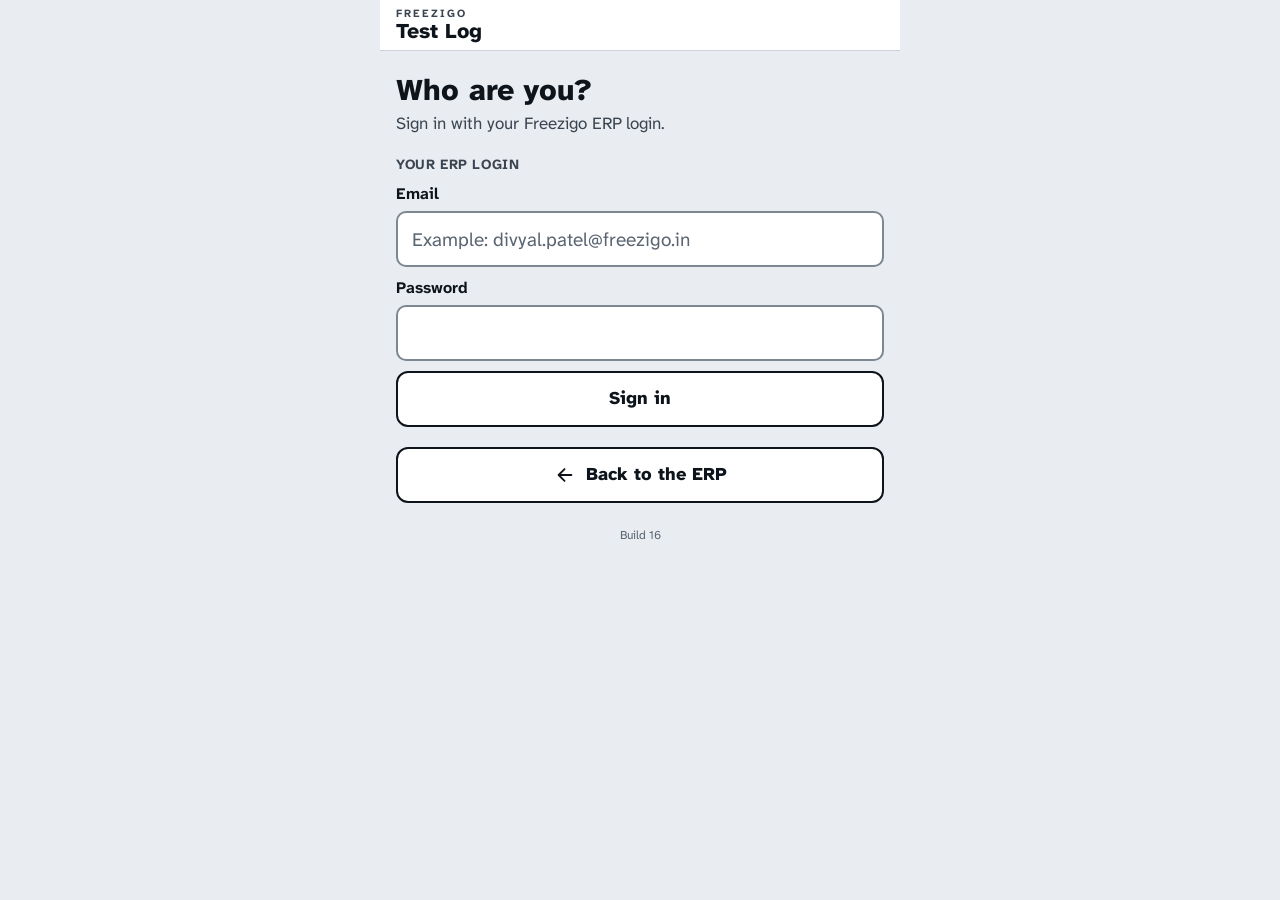
<file: index.html>
<!doctype html>
<html lang="en">
<head>
<meta charset="utf-8">
<meta name="viewport" content="width=device-width, initial-scale=1, viewport-fit=cover, interactive-widget=resizes-content">
<meta name="theme-color" content="#0E141B">
<title>Freezigo Test Log</title>
<link rel="manifest" href="manifest.webmanifest">
<link rel="icon" href="icon.svg" type="image/svg+xml">
<link rel="apple-touch-icon" href="icon-192.png">
<link rel="preconnect" href="https://fonts.googleapis.com">
<link rel="preconnect" href="https://fonts.gstatic.com" crossorigin>
<link rel="stylesheet" href="https://fonts.googleapis.com/css2?family=Atkinson+Hyperlegible+Mono:wght@400;500;700&family=Atkinson+Hyperlegible+Next:wght@400;500;700;800&display=swap">
<link rel="stylesheet" href="css/app.css">
</head>
<body>
<div id="app" style="height:100%"></div>
<noscript>This app needs JavaScript.</noscript>
<script src="vendor/supabase.js"></script>
<script src="config.js"></script>
<script src="js/core.js"></script>
<script src="js/alarm.js"></script>
<script src="js/torch.js"></script>
<script src="js/phone.js"></script>
</body>
</html>
</file>
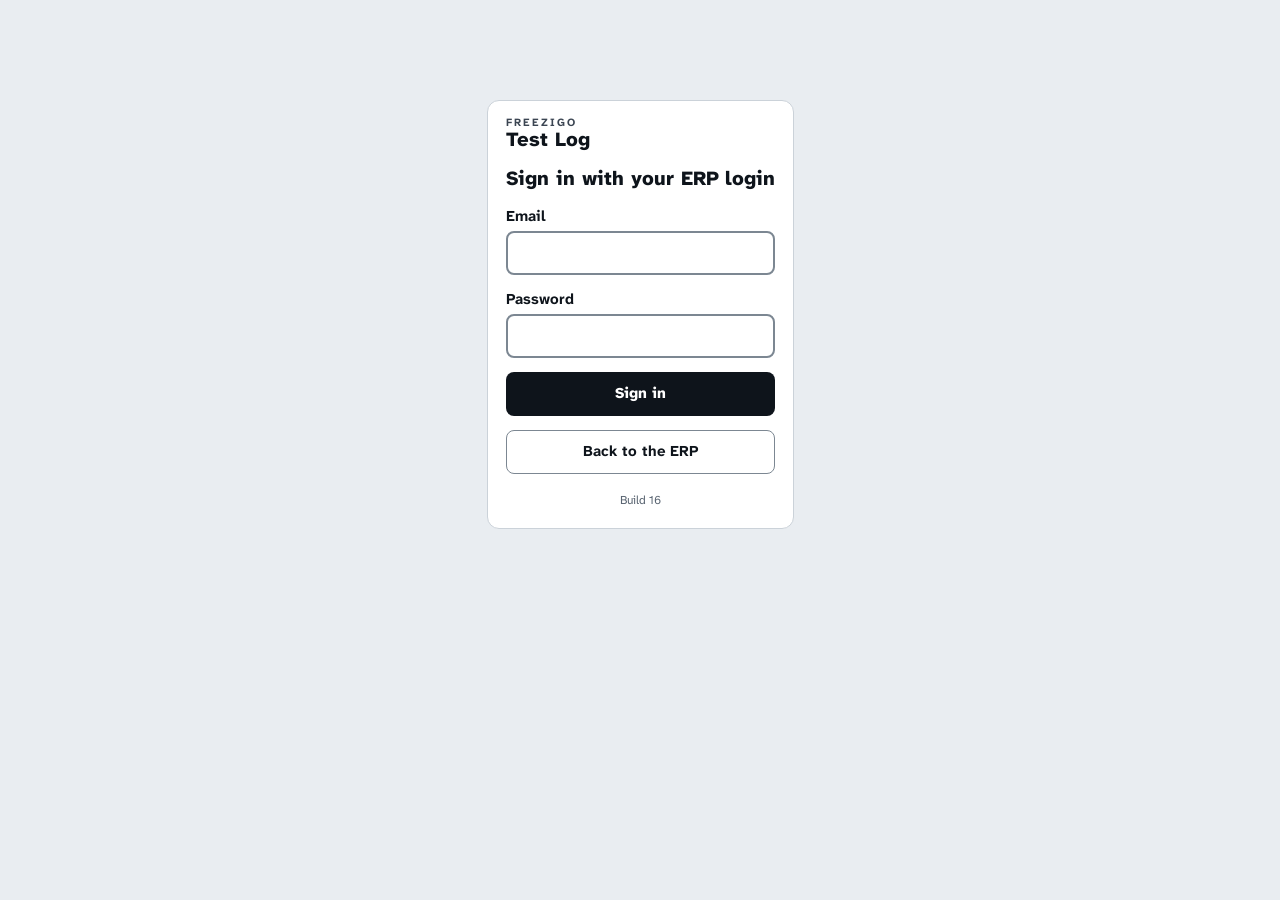
<file: desk.html>
<!doctype html>
<html lang="en">
<head>
<meta charset="utf-8">
<meta name="viewport" content="width=device-width, initial-scale=1">
<title>Freezigo Test Log · Computer view</title>
<link rel="icon" href="icon.svg" type="image/svg+xml">
<link rel="preconnect" href="https://fonts.googleapis.com">
<link rel="preconnect" href="https://fonts.gstatic.com" crossorigin>
<link rel="stylesheet" href="https://fonts.googleapis.com/css2?family=Atkinson+Hyperlegible+Mono:wght@400;500;700&family=Atkinson+Hyperlegible+Next:wght@400;500;700;800&display=swap">
<link rel="stylesheet" href="css/app.css">
</head>
<body>
<div id="app" style="min-height:100%"></div>
<script src="vendor/supabase.js"></script>
<script src="config.js"></script>
<script src="js/core.js"></script>
<script src="vendor/exceljs.min.js" defer></script>
<script src="js/import.js" defer></script>
<script src="js/desk.js" defer></script>
</body>
</html>
</file>
<file: css/app.css>
/* Freezigo Test Log - styles. Colours, sizes and components follow the design frames. */
.fz{--sans:"Atkinson Hyperlegible Next","Atkinson Hyperlegible",system-ui,sans-serif;--mono:"Atkinson Hyperlegible Mono",ui-monospace,Menlo,Consolas,monospace;--bg:#E9EDF1;--surface:#FFFFFF;--surface-2:#F4F6F8;--sunk:#DCE2E8;--ink:#0E141B;--ink-2:#3B4552;--ink-3:#5A6572;--line:#CBD2D9;--line-2:#7C8792;--btn:#0E141B;--btn-ink:#FFFFFF;--accent:#0B57C8;--accent-ink:#FFFFFF;--accent-soft:#DCE8FB;--ok:#157A3C;--ok-soft:#E1F1E6;--warn:#F2A000;--warn-ink:#1A1200;--warn-soft:#FFF1CC;--warn-text:#8A5A00;--bad:#C21F1F;--bad-ink:#FFFFFF;--bad-soft:#FBE3E3;--bad-text:#A1171A;--mark:#5B3CC4;--mark-ink:#FFFFFF;--mark-soft:#ECE7FB;--banner:#141A21;--banner-ink:#FFFFFF;--scrim:rgba(9,13,18,.56);--shadow:0 1px 2px rgba(14,20,27,.10),0 8px 24px rgba(14,20,27,.12);--photo:#C9D2DB;--photo-ink:#4A5562;--grid:#E3E7EB;--axis:#AEB7C0;--s1:#2a78d6;--s2:#eb6834;--s3:#1baf7a;--s4:#eda100;--s5:#e87ba4;--s6:#008300}
.fz.fz-dark{--bg:#0B0F14;--surface:#151A20;--surface-2:#1C232B;--sunk:#0F1318;--ink:#F1F4F7;--ink-2:#B9C3CD;--ink-3:#8F9AA6;--line:#2C3540;--line-2:#6A7683;--btn:#F1F4F7;--btn-ink:#0B0F14;--accent:#6EA8FF;--accent-ink:#0B0F14;--accent-soft:#1B2D4A;--ok:#4CC27A;--ok-soft:#14301F;--warn:#FFB547;--warn-ink:#0B0F14;--warn-soft:#3A2A0A;--warn-text:#FFC56E;--bad:#D23C3C;--bad-ink:#FFFFFF;--bad-soft:#3A1416;--bad-text:#FF8A8A;--mark:#A893FF;--mark-ink:#0B0F14;--mark-soft:#2A2350;--banner:#232B35;--banner-ink:#F1F4F7;--scrim:rgba(0,0,0,.66);--shadow:0 1px 2px rgba(0,0,0,.5),0 8px 24px rgba(0,0,0,.45);--photo:#2A333E;--photo-ink:#A9B4BF;--grid:#232B35;--axis:#4A5563;--s1:#3987e5;--s2:#d95926;--s3:#199e70;--s4:#c98500;--s5:#d55181;--s6:#008300}
html,body{margin:0;height:100%}
body{background:#E9EDF1}
body.dark{background:#0B0F14}
.fz,.fz *{box-sizing:border-box}
.fz{color:var(--ink);font-family:var(--sans);line-height:1.35;-webkit-tap-highlight-color:transparent}
:where(.fz) :where(button,input,textarea,select){font:inherit;color:inherit;margin:0}
.fz button{cursor:pointer}
.fz input::placeholder,.fz textarea::placeholder{color:var(--ink-3);opacity:1}
.fz :focus-visible{outline:3px solid var(--accent);outline-offset:2px}
.fz .i{fill:none;stroke:currentColor;stroke-width:2;stroke-linecap:round;stroke-linejoin:round;flex:none}
.fz .num{font-family:var(--mono);font-variant-numeric:tabular-nums}
:where(.fz) a{color:var(--accent)}
:where(.fz) :where(h1,h2,h3,p){margin:0}
.fz .scroll{scrollbar-width:none}.fz .scroll::-webkit-scrollbar{display:none}
.fz .muted{color:var(--ink-2)}
.fz .row{display:flex;align-items:center;gap:8px}
.fz .between{display:flex;align-items:center;justify-content:space-between;gap:8px}
.fz .col{display:flex;flex-direction:column}
.fz .grow{flex:1;min-width:0}
.fz .spin{animation:fzspin 1s linear infinite}
@keyframes fzspin{to{transform:rotate(360deg)}}
@media (prefers-reduced-motion:reduce){.fz .spin{animation:none}}

/* ================= phone ================= */
.ph{height:100%;max-width:520px;margin:0 auto;display:flex;flex-direction:column;background:var(--bg);font-size:17px;position:relative;overflow:hidden}
.ph .hdr{flex:none;background:var(--surface);border-bottom:1px solid var(--line);padding:8px 12px 8px 16px}
.ph .hdr.test{padding:6px 12px 10px;display:flex;flex-direction:column;gap:6px}
.ph .brand{display:flex;flex-direction:column;line-height:1.05}
.ph .brand small{font-size:11px;font-weight:700;letter-spacing:2px;color:var(--ink-2)}
.ph .brand b{font-size:21px;font-weight:800}
.ph main{flex:1;overflow-y:auto;padding:16px;display:flex;flex-direction:column;gap:16px}
.ph .foot{flex:none;padding:10px 12px 14px;background:var(--surface);border-top:1px solid var(--line)}
.ph .foot.two{display:grid;grid-template-columns:1fr 2fr;gap:10px}
.iconbtn{flex:none;width:48px;height:48px;display:grid;place-items:center;border-radius:12px;border:0;background:transparent;color:var(--ink);text-decoration:none}
.sync{flex:none;display:flex;align-items:center;gap:6px;height:48px;padding:0 14px 0 10px;border-radius:24px;border:0;font-size:15px;font-weight:700;white-space:nowrap;background:var(--ok-soft);color:var(--ink)}
.sync .i{color:var(--ok)}
.sync[data-state=waiting],.sync[data-state=offline]{background:var(--warn);color:var(--warn-ink)}
.sync[data-state=waiting] .i,.sync[data-state=offline] .i,.sync[data-state=failed] .i{color:inherit}
.sync[data-state=failed]{background:var(--bad);color:var(--bad-ink)}
.sync[data-state=saving]{background:var(--surface-2);border:1px solid var(--line)}
.sync[data-state=saving] .i{color:var(--ink)}
.btn{display:flex;align-items:center;justify-content:center;gap:10px;height:60px;width:100%;border-radius:12px;border:0;background:var(--btn);color:var(--btn-ink);font-size:19px;font-weight:800;text-decoration:none}
.btn.second{height:56px;border:2px solid var(--ink);background:var(--surface);color:var(--ink);font-size:18px}
.btn.large{min-height:72px;border-radius:14px;font-size:21px}
.btn.bad{background:var(--bad);color:var(--bad-ink)}
.btn.accent{background:var(--accent);color:var(--accent-ink)}
.btn[disabled]{opacity:.45}
.quiet{display:inline-flex;align-items:center;gap:6px;min-height:48px;padding:0 6px;border:0;background:transparent;font-size:16px;font-weight:700;color:var(--accent);text-decoration:none}
.h-caps{font-size:14px;font-weight:700;letter-spacing:.6px;text-transform:uppercase;color:var(--ink-2)}
.h-sec{font-size:20px;font-weight:800}
.card{display:flex;flex-direction:column;gap:4px;padding:14px;border-radius:14px;background:var(--surface);border:1px solid var(--line);color:var(--ink);text-decoration:none;text-align:left;width:100%}
.card.viewer{border:1px dashed var(--line-2)}
.pill{display:inline-flex;align-items:center;gap:5px;height:34px;padding:0 10px;border-radius:17px;background:var(--surface-2);border:1px solid var(--line);font-size:14px;font-weight:700;white-space:nowrap}
.pill.due{background:var(--warn);color:var(--warn-ink);border-color:var(--warn)}
.badge-rec{display:inline-flex;align-items:center;gap:6px;height:32px;padding:0 10px 0 8px;border-radius:16px;background:var(--surface-2);border:1px solid var(--line);font-size:14px;white-space:nowrap;align-self:flex-start;font-weight:400}
.badge-rec.me{background:var(--accent-soft);border-color:transparent}
.badge-rec.big{height:40px;border-radius:20px;font-size:15px;padding:0 12px 0 8px}
.avatar{flex:none;width:40px;height:40px;border-radius:10px;display:grid;place-items:center;background:var(--sunk);font-size:15px;font-weight:800}
.avatar.sm{width:34px;height:34px;border-radius:9px;font-size:12px}
.person{display:flex;align-items:center;gap:10px;min-height:64px;padding:8px 10px;border-radius:14px;background:var(--surface);border:2px solid var(--line);color:var(--ink);font-size:19px;font-weight:700;text-align:left;width:100%}
.person.last{min-height:76px;padding:12px 14px;background:var(--btn);color:var(--btn-ink);border:0;font-size:24px;font-weight:800;gap:14px}
.person.last .avatar{width:50px;height:50px;border-radius:12px;background:transparent;border:2px solid currentColor;font-size:17px}
.person[aria-pressed=true]{border-color:var(--ink);background:var(--ink);color:var(--surface)}
.person[aria-pressed=true] .avatar{background:var(--surface);color:var(--ink)}
.grid2{display:grid;grid-template-columns:repeat(2,minmax(0,1fr));gap:8px}
.tip{display:flex;gap:10px;align-items:flex-start;padding:12px 14px;border-radius:12px;background:var(--surface-2);border:1px solid var(--line);font-size:15px;color:var(--ink-2)}
.field{display:flex;flex-direction:column;gap:6px}
.field>label,.field>.lbl{font-size:16px;font-weight:700}
.inp{width:100%;height:56px;border:2px solid var(--line-2);border-radius:10px;background:var(--surface);padding:0 14px;font-size:19px}
.inp.mono{font-family:var(--mono);font-size:20px;font-weight:700}
textarea.inp{height:auto;min-height:96px;padding:12px 14px;font-size:17px;line-height:1.4;resize:none}
.unitwrap{position:relative}.unitwrap .inp{padding-right:48px}
.unitwrap span{position:absolute;right:12px;top:50%;transform:translateY(-50%);font-size:15px;font-weight:700;color:var(--ink-2)}
.radio{display:flex;align-items:center;gap:10px;width:100%;min-height:56px;padding:0 12px 0 44px;border-radius:10px;border:2px solid var(--line-2);background:var(--surface);text-align:left;font-size:18px;font-weight:700}
.radio[aria-checked=true]{padding-left:12px;border-color:var(--ink);background:var(--ink);color:var(--surface);font-weight:800}
.tag{flex:none;padding:3px 8px;border-radius:6px;background:var(--surface);color:var(--ink);font-size:12px;font-weight:800;border:1px solid var(--line)}
.tag.new{background:var(--accent-soft);border:0;font-size:11px;letter-spacing:.5px}
.tag.edited{background:var(--mark-soft);border:0;color:var(--ink);display:inline-flex;align-items:center;gap:3px;font-size:11px}
.stepper{display:flex;align-items:center;height:56px;border:2px solid var(--line-2);border-radius:10px;background:var(--surface);overflow:hidden}
.stepper button{flex:none;width:48px;height:100%;border:0;background:var(--surface-2);display:grid;place-items:center}
.stepper span{flex:1;text-align:center;white-space:nowrap}
.stepbar{flex:none;display:grid;grid-template-columns:repeat(2,minmax(0,1fr));gap:6px;padding:0 16px 12px;background:var(--surface);border-bottom:1px solid var(--line)}
.stepbar div{display:flex;flex-direction:column;gap:6px;font-size:15px;font-weight:700;color:var(--ink-2)}
.stepbar i{height:6px;border-radius:3px;background:var(--sunk)}
.stepbar .on{color:var(--ink);font-weight:800}.stepbar .on i{background:var(--ink)}
.photoadd,.thumb{flex:none;width:72px;height:72px;border-radius:10px;border:2px dashed var(--line-2);background:var(--surface);display:flex;flex-direction:column;align-items:center;justify-content:center;gap:2px;font-size:13px;font-weight:700;position:relative;overflow:hidden;padding:0}
.thumb{border:0;background:var(--photo);color:var(--photo-ink)}
.thumb img{width:100%;height:100%;object-fit:cover}
.thumb .wait{position:absolute;right:3px;bottom:3px;width:22px;height:22px;border-radius:11px;background:var(--warn);color:var(--warn-ink);display:grid;place-items:center}
.photos{display:flex;gap:8px;flex-wrap:wrap}
.tiles2{display:grid;grid-template-columns:1fr 1.1fr;gap:8px}
.count{display:flex;align-items:center;gap:4px;min-height:64px;padding:6px 6px 6px 10px;border-radius:12px;background:var(--surface-2);border:2px solid var(--line);color:var(--ink);text-align:left;width:100%}
.count.due{background:var(--warn);color:var(--warn-ink);border-color:var(--warn)}
.count small,.comp small{font-size:12px;font-weight:700}
.count .t{font-size:13px;font-weight:700;color:var(--ink-2)}.count.due .t{color:inherit}
.count b{font-size:20px;font-weight:700}
.comp{display:flex;align-items:center;gap:8px;min-height:64px;padding:6px 8px 6px 10px;border-radius:12px;border:2px solid var(--line-2);background:var(--surface);color:var(--ink);text-align:left;width:100%}
.comp[data-state=on]{border-color:var(--accent);background:var(--accent);color:var(--accent-ink)}
.comp strong{font-size:15px;white-space:nowrap}.comp .num{font-size:16px;font-weight:700}
.timefield{display:flex;align-items:center;gap:10px;min-height:72px;padding:8px 10px 8px 12px;border-radius:12px;background:var(--surface);border:2px solid var(--line)}
.timefield[data-changed=true]{border-color:var(--mark);background:var(--mark-soft)}
.timefield .v{font-size:26px;font-weight:700;line-height:1.1}
.chip{font-size:12px;font-weight:700;padding:3px 8px;border-radius:6px;background:var(--surface-2);border:1px solid var(--line);color:var(--ink-2);white-space:nowrap}
.chip.mark{background:var(--mark);color:var(--mark-ink);border-color:var(--mark)}
.smallbtn{flex:none;height:48px;padding:0 14px;border-radius:10px;border:2px solid var(--ink);background:var(--surface);font-size:16px;font-weight:800}
.rin{display:flex;align-items:center;gap:8px;min-height:80px;padding:10px 0;border-bottom:1px solid var(--line)}
.rin label,.rin .lbl{font-size:17px;font-weight:700;line-height:1.2;display:flex;flex-wrap:wrap;align-items:center;gap:6px}
.rin .sub{font-size:14px;color:var(--ink-2)}.rin .sub b{color:var(--ink)}
.rin input{flex:none;width:128px;height:56px;border:2px solid var(--line-2);border-radius:10px;background:var(--surface);padding:0 10px;text-align:right;font-family:var(--mono);font-size:22px;font-weight:700}
.rin input.text{width:160px;text-align:left;font-family:var(--sans);font-size:18px}
.rin input.filled{border-color:var(--ink)}
.rin input.edited{border:3px solid var(--mark);background:var(--mark-soft)}
.pm{flex:none;width:48px;height:56px;border-radius:10px;border:2px solid var(--line-2);background:var(--surface-2);font-family:var(--mono);font-size:22px;font-weight:700}
.opts{flex:none;display:flex;gap:6px;flex-wrap:wrap;justify-content:flex-end;max-width:62%}
.opt{min-width:58px;height:56px;padding:0 10px;border-radius:10px;border:2px solid var(--line-2);background:var(--surface);font-size:16px;font-weight:800}
.opt.yn{width:72px;font-size:18px}
.opt[aria-checked=true]{border-color:var(--ink);background:var(--ink);color:var(--surface)}
.rtable{overflow-x:auto;border-radius:12px;background:var(--surface);border:1px solid var(--line)}
.rtable .gridrow{display:grid;min-height:60px;border-bottom:1px solid var(--line);color:var(--ink);text-decoration:none;background:transparent;border-left:0;border-right:0;border-top:0;width:100%;padding:0;text-align:left;font:inherit}
.rtable .gridrow.head{min-height:48px;border-bottom:2px solid var(--line-2)}
.rtable .head span{display:flex;flex-direction:column;align-items:flex-end;justify-content:center;padding:0 10px;font-size:13px;font-weight:800;line-height:1.15;text-align:right}
.rtable .head span small{font-weight:700;color:var(--ink-2);font-size:13px}
.rtable .stick{position:sticky;left:0;z-index:1;display:flex;flex-direction:column;justify-content:center;gap:2px;padding:6px 8px 6px 10px;background:var(--surface);border-right:1px solid var(--line);align-items:flex-start!important;text-align:left!important}
.rtable .no{min-width:26px;height:22px;padding:0 4px;border-radius:6px;display:inline-grid;place-items:center;background:var(--surface-2);border:1px solid var(--line-2);font-size:13px;font-weight:700}
.rtable .cell{position:relative;display:flex;align-items:center;justify-content:flex-end;padding:0 10px;font-size:17px;font-weight:700;white-space:nowrap}
.rtable .cell.by{justify-content:flex-start;font-size:14px;font-family:var(--sans)}
.rtable .cell.ed{background:var(--mark-soft)}
.rtable .cell.ed::after{content:"";position:absolute;top:6px;right:4px;width:8px;height:8px;border-radius:4px;background:var(--mark)}
.rtable .line{display:flex;align-items:center;min-height:38px;border-bottom:1px solid var(--line);background:var(--surface-2)}
.rtable .line.hand{min-height:44px;border-top:2px solid var(--ink)}
.rtable .line span{position:sticky;left:0;display:inline-flex;align-items:center;gap:8px;padding:0 12px;font-size:14px;font-weight:700;white-space:nowrap}
.rtable .late{background:var(--warn-soft)}
.rtable .onlyphone{color:var(--warn-text)}
.legend{display:flex;flex-wrap:wrap;gap:6px 14px;font-size:13px;font-weight:700;color:var(--ink-2)}
.legend span{display:flex;align-items:center;gap:4px}
.banner{display:flex;gap:10px;align-items:flex-start;padding:12px 14px;border-radius:12px;background:var(--banner);color:var(--banner-ink);font-size:15px}
.banner.warn{background:var(--warn-soft);color:var(--ink);border:1px solid var(--warn)}
.banner.bad{background:var(--bad-soft);color:var(--ink);border:1px solid var(--bad)}
.banner.info{background:var(--accent-soft);color:var(--ink)}
.banner b{font-size:16px}
.offline-bar{flex:none;display:flex;align-items:center;gap:8px;padding:8px 16px;background:var(--banner);color:var(--banner-ink);font-size:14px;font-weight:700}
.scrim{position:absolute;inset:0;background:var(--scrim);display:flex;flex-direction:column;justify-content:flex-end;z-index:20}
.sheet{background:var(--surface);border-radius:20px 20px 0 0;padding:10px 16px 18px;display:flex;flex-direction:column;gap:14px;max-height:92%;overflow-y:auto;box-shadow:var(--shadow)}
.sheet .grab{align-self:center;width:44px;height:5px;border-radius:3px;background:var(--line)}
.sheet h2{font-size:22px;font-weight:800}
.menuitem{display:flex;align-items:center;gap:12px;min-height:60px;padding:0 12px;border-radius:12px;border:2px solid var(--line);background:var(--surface);font-size:18px;font-weight:700;width:100%;text-align:left}
.colrow{display:flex;align-items:center;gap:2px;min-height:68px;padding:0 4px 0 0;border-bottom:1px solid var(--line)}
.colrow .mv{flex:none;width:40px;height:56px;border:0;background:transparent;display:grid;place-items:center;color:var(--ink-2)}
.colrow .main{flex:1;min-width:0;display:flex;align-items:center;gap:10px;min-height:64px;border:0;background:transparent;text-align:left;padding:0}
.colrow.off .main{color:var(--ink-3)}
.typeb{flex:none;min-width:44px;height:30px;padding:0 6px;border-radius:8px;display:grid;place-items:center;background:var(--surface-2);border:1px solid var(--line);font-size:13px;font-weight:700}
.switch{flex:none;width:64px;height:56px;border:0;background:transparent;display:grid;place-items:center;padding:0}
.switch i{position:relative;display:block;width:52px;height:32px;border-radius:16px;background:var(--surface-2);border:2px solid var(--line-2)}
.switch i::after{content:"";position:absolute;top:3px;left:3px;width:22px;height:22px;border-radius:11px;background:var(--line-2);transition:left .12s}
.switch[aria-checked=true] i{background:var(--ink);border-color:var(--ink)}
.switch[aria-checked=true] i::after{left:23px;background:var(--surface)}
.seg{display:grid;gap:6px}
.seg button{min-height:56px;border-radius:10px;border:2px solid var(--line-2);background:var(--surface);font-size:16px;font-weight:800;display:flex;flex-direction:column;align-items:center;justify-content:center;gap:2px}
.seg button[aria-checked=true]{border-color:var(--ink);background:var(--ink);color:var(--surface)}
.stat{display:flex;flex-direction:column;gap:2px;padding:12px;border-radius:12px;background:var(--surface);border:1px solid var(--line)}
.stat .k{font-size:14px;font-weight:700;color:var(--ink-2)}.stat .v{font-size:24px;font-weight:700;line-height:1.15}
.stat small{font-size:13px;color:var(--ink-2)}
.hist{display:flex;flex-direction:column;gap:10px;padding:12px 14px;border-radius:12px;background:var(--mark-soft);border:1px solid var(--mark)}
.empty{display:flex;flex-direction:column;align-items:center;gap:8px;padding:28px 16px;border-radius:14px;border:2px dashed var(--line-2);text-align:center;color:var(--ink-2);font-size:16px}
.empty b{font-size:18px;color:var(--ink)}
.toast{position:absolute;left:12px;right:12px;bottom:92px;z-index:30;display:flex;align-items:center;gap:10px;padding:12px 14px;border-radius:12px;background:var(--banner);color:var(--banner-ink);font-size:16px;font-weight:700;box-shadow:var(--shadow)}
.build{font-size:12px;color:var(--ink-3);text-align:center;padding:4px 0}
.err{color:var(--bad-text);font-size:15px;font-weight:700}

/* ================= computer ================= */
.dk{min-height:100%;background:var(--bg);font-size:15px;line-height:1.4}
.dk .top{background:var(--surface);border-bottom:1px solid var(--line)}
.dk .top>div{max-width:1440px;margin:0 auto;padding:8px 32px;min-height:64px;display:flex;flex-wrap:wrap;align-items:center;gap:8px 32px}
.dk .brand{display:flex;flex-direction:column;line-height:1.05}.dk .brand small{font-size:11px;font-weight:700;letter-spacing:2px;color:var(--ink-2)}.dk .brand b{font-size:20px;font-weight:800}
.dk nav{display:flex;flex-wrap:wrap;gap:4px}
.dk nav a{display:flex;align-items:center;min-height:44px;padding:0 14px;border-radius:8px;color:var(--ink);font-size:15px;font-weight:700;text-decoration:none}
.dk nav a[aria-current=page]{background:var(--ink);color:var(--surface)}
.dk .wrap{max-width:1440px;margin:0 auto;padding:28px 32px 48px;display:flex;flex-direction:column;gap:20px}
.dk .wrap.narrow{max-width:960px}
.dk h1{font-size:30px;font-weight:800;display:flex;align-items:baseline;gap:12px}
.dk h1 .num{font-size:20px;color:var(--ink-2)}
.dk h2{font-size:20px;font-weight:800}
.dk .panel{border-radius:12px;background:var(--surface);border:1px solid var(--line);padding:16px 18px;display:flex;flex-direction:column;gap:12px}
.dk .dbtn{display:inline-flex;align-items:center;gap:8px;min-height:44px;padding:0 16px;border-radius:8px;border:1px solid var(--line-2);background:var(--surface);font-size:15px;font-weight:700;text-decoration:none;color:var(--ink);white-space:nowrap}
.dk .dbtn.primary{border:0;background:var(--btn);color:var(--btn-ink);font-weight:800}
.dk .dbtn.bad{border:0;background:var(--bad);color:var(--bad-ink);font-weight:800}
.dk .dbtn.sm{min-height:36px;padding:0 12px;font-size:13px}
.dk .dbtn[disabled]{opacity:.45}
.dk .din{height:44px;padding:0 12px;border-radius:8px;border:2px solid var(--line-2);background:var(--surface);font-size:15px;min-width:0}
.dk textarea.din{height:auto;min-height:80px;padding:10px 12px;resize:vertical;width:100%}
.dk select.din{padding-right:8px}
.dk .filters{display:grid;grid-template-columns:repeat(auto-fill,minmax(190px,1fr));gap:12px}
.dk .filters label{display:flex;flex-direction:column;gap:4px;font-size:12px;font-weight:800}
.dk .filters .used{border-color:var(--accent)}
.dk table{border-collapse:collapse;width:100%}
.dk .tablewrap{border-radius:12px;background:var(--surface);border:1px solid var(--line);overflow-x:auto}
.dk th{position:sticky;top:0;background:var(--surface-2);border-bottom:2px solid var(--line-2);font-size:12px;font-weight:800;text-align:left;padding:10px 12px;white-space:nowrap}
.dk td{border-bottom:1px solid var(--line);padding:10px 12px;font-size:14px;vertical-align:middle}
.dk tr.click{cursor:pointer}.dk tr.click:hover td{background:var(--surface-2)}
.dk td.r,.dk th.r{text-align:right}
.dk .status{display:inline-flex;align-items:center;gap:6px;height:28px;padding:0 10px;border-radius:14px;font-size:13px;font-weight:800;background:var(--surface-2);border:1px solid var(--line);white-space:nowrap}
.dk .status.run{background:var(--accent-soft);border-color:transparent}
.dk .status.check{background:var(--warn);color:var(--warn-ink);border-color:var(--warn)}
.dk .tiles{display:grid;grid-template-columns:repeat(auto-fit,minmax(210px,1fr));gap:12px}
.dk .tile{display:flex;flex-direction:column;gap:2px;padding:14px 16px;border-radius:12px;background:var(--surface);border:1px solid var(--line)}
.dk .tile .k{font-size:13px;font-weight:800;color:var(--ink-2)}.dk .tile .v{font-size:28px;font-weight:700;line-height:1.15}.dk .tile small{font-size:13px;color:var(--ink-2)}
.dk .chips{display:flex;flex-wrap:wrap;gap:8px}
.dk .cchip{display:inline-flex;align-items:center;gap:8px;min-height:36px;padding:0 12px;border-radius:18px;border:2px solid var(--line-2);background:var(--surface);font-size:14px;font-weight:700}
.dk .cchip[aria-pressed=true]{border-color:var(--ink);background:var(--ink);color:var(--surface)}
.dk .cchip i{width:12px;height:12px;border-radius:3px;display:inline-block}
.dk .chart{position:relative;border-radius:12px;background:var(--surface);border:1px solid var(--line);padding:14px 16px}
.dk .chart svg{display:block;width:100%;height:auto;overflow:visible}
.dk .tipbox{position:absolute;pointer-events:none;padding:8px 10px;border-radius:8px;background:var(--banner);color:var(--banner-ink);font-size:13px;box-shadow:var(--shadow);white-space:nowrap;z-index:5}
.dk .two{display:grid;grid-template-columns:minmax(0,1fr) minmax(0,1fr);gap:20px}
@media (max-width:900px){.dk .two{grid-template-columns:1fr}.dk .wrap{padding:20px 16px 40px}.dk .top>div{padding:8px 16px}}
.dk .kv{display:grid;grid-template-columns:180px 1fr;gap:6px 12px;font-size:14px}
.dk .kv span:nth-child(odd){color:var(--ink-2);font-weight:700}
.dk .dnote{display:flex;flex-direction:column;gap:2px;padding:10px 14px;border-radius:10px;background:var(--surface-2);border:1px solid var(--line)}
.dk .dnote.rev{background:var(--accent-soft);border-color:transparent}
.dk .dnote small{font-size:12px;font-weight:800;color:var(--ink-2)}
.dk .evrow td{background:var(--surface-2);font-weight:700;font-size:13px}
.dk .evrow.hand td{border-top:2px solid var(--ink)}
.dk td.ed{background:var(--mark-soft);cursor:pointer;position:relative}
.dk td.ed::after{content:"";position:absolute;top:5px;right:4px;width:8px;height:8px;border-radius:4px;background:var(--mark)}
.dk tr.late td{background:var(--warn-soft)}
.dk tr.unused td{opacity:.55}
.dk .dthumb{width:56px;height:42px;border-radius:6px;border:0;background:var(--photo);color:var(--photo-ink);display:inline-grid;place-items:center;overflow:hidden;padding:0;vertical-align:middle;margin-right:4px}
.dk .dthumb img{width:100%;height:100%;object-fit:cover}
.dk .pop{position:absolute;z-index:10;min-width:260px;padding:12px 14px;border-radius:10px;background:var(--surface);border:1px solid var(--mark);box-shadow:var(--shadow);font-size:14px;display:flex;flex-direction:column;gap:8px}
.dk .viewer{position:fixed;inset:0;z-index:50;display:flex;flex-direction:column;gap:16px;padding:20px 28px 22px;background:rgba(6,9,13,.93);color:#F1F4F7}
.dk .viewer img{max-width:100%;max-height:100%;object-fit:contain;border-radius:12px}
.dk .viewer button{border:1px solid rgba(255,255,255,.45);background:transparent;color:#F1F4F7;border-radius:8px;min-height:44px;padding:0 14px;font-weight:800}
.dk .login{max-width:420px;margin:8vh auto 0;display:flex;flex-direction:column;gap:14px}
.dk .msg{padding:10px 14px;border-radius:10px;background:var(--bad-soft);border:1px solid var(--bad);font-size:14px;font-weight:700}
.dk .msg.ok{background:var(--ok-soft);border-color:var(--ok)}
@media print{
  .dk .top,.dk .noprint,.dk .composer{display:none!important}
  body,.dk{background:#fff!important}
  .dk .wrap{padding:0;max-width:none}
  .dk .tablewrap{overflow:visible;border:0}
  .dk th{position:static}
  .dk td,.dk th{padding:4px 6px;font-size:10px}
  .dk .panel,.dk .chart,.dk .tile{break-inside:avoid}
}

.torchbtn[aria-pressed=true]{background:var(--warn);color:var(--warn-ink)}
/* Sections keep their full height; the page scrolls instead of squeezing them. */
.ph main>*,.ph main>section>*,.sheet>*{flex-shrink:0}
.rtable{overscroll-behavior-x:contain;-webkit-overflow-scrolling:touch}
/* Room for the Android status bar and gesture bar when the page is drawn under them. */
.ph{padding-top:env(safe-area-inset-top,0px);padding-bottom:env(safe-area-inset-bottom,0px)}

/* Build 6: number rows with spin buttons, draggable column rows */
.rin.num2{flex-direction:column;align-items:stretch;gap:6px;min-height:0}
.rin .ctl{display:flex;gap:6px}
.rin .ctl input{flex:1;width:auto;min-width:0}
.rin .ctl .pm{display:grid;place-items:center}
.rin input::placeholder{color:var(--ink-3);opacity:.45}
.colrow .mv{touch-action:none;cursor:grab;width:48px}
.colrow .main{padding-left:4px}
.colrow.dragging{position:relative;z-index:2;background:var(--surface-2);box-shadow:var(--shadow)}
.idref{font-family:var(--mono);font-size:11px;color:var(--ink-3);white-space:nowrap}
.ttl{font-size:19px;font-weight:800;line-height:1.2;white-space:nowrap;overflow:hidden;text-overflow:ellipsis}
.menuitem.bad{color:var(--bad-text);border-color:var(--bad)}
/* Build 7: the app is as tall as the part of the screen the keyboard leaves free, so the bottom button stays in view. */
.ph{height:var(--vh,100%);transform:translateY(var(--vtop,0px))}
</file>
